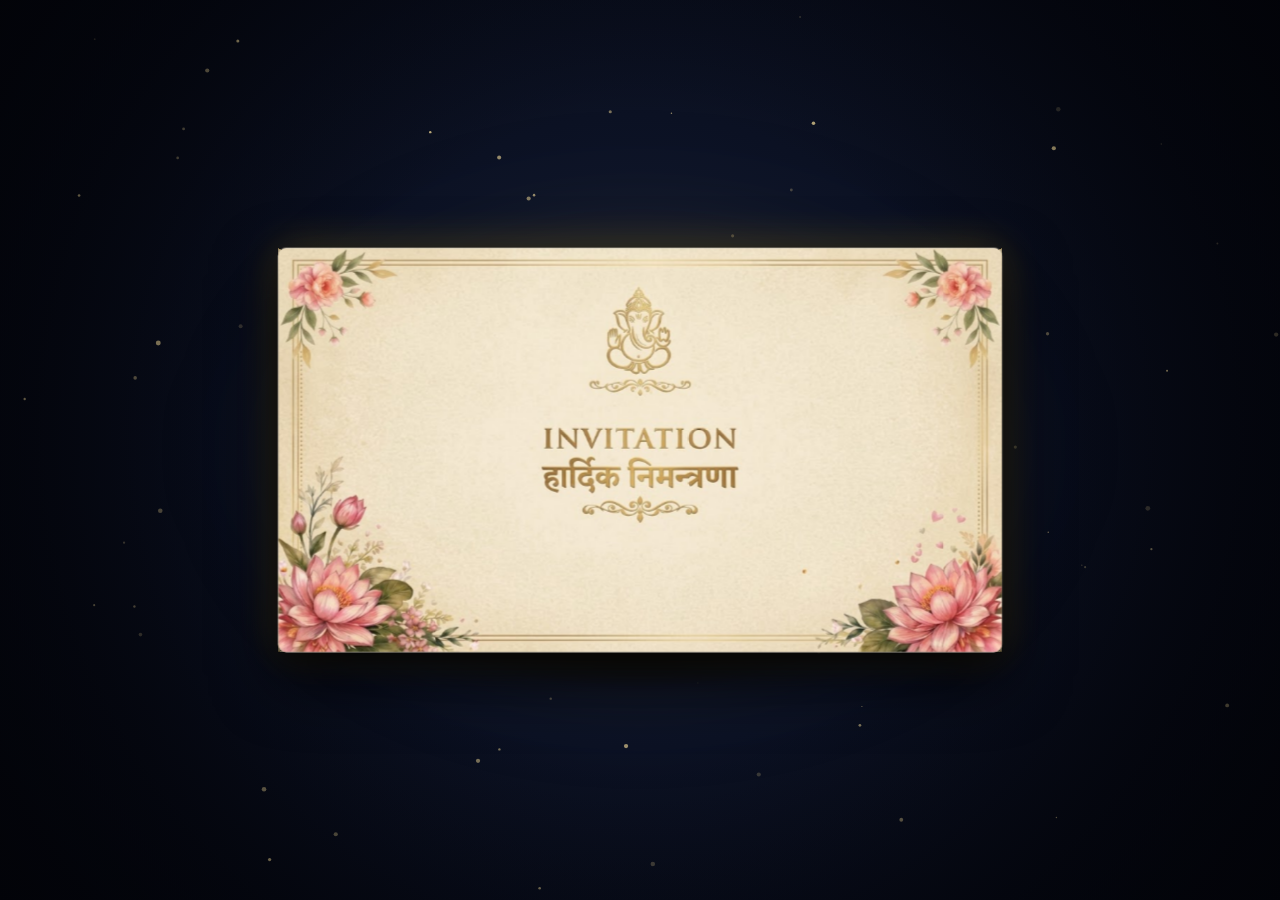
<file: index.html>
<!DOCTYPE html>
<html lang="en">
<head>
  <meta charset="UTF-8" />
  <meta name="viewport" content="width=device-width, initial-scale=1.0, maximum-scale=1.0, user-scalable=no" />
  <title>Manish &amp; Sudha Reception Invite</title>

  <!-- Open Graph (WhatsApp, Facebook, Messenger, Telegram, LinkedIn) -->
  <meta property="og:type"        content="website" />
  <meta property="og:title"       content="Manish &amp; Sudha Reception Invite" />
  <meta property="og:description" content="Cordially invite you to celebrate their Reception on 13 October 2026 · D.B Venue, Chandragiri, Bagmati" />
  <meta property="og:image"       content="assets/inner-card.png" />

  <!-- Twitter / X Card -->
  <meta name="twitter:card"        content="summary_large_image" />
  <meta name="twitter:title"       content="Manish &amp; Sudha Reception Invite" />
  <meta name="twitter:description" content="Cordially invite you to celebrate their Reception on 13 October 2026 · D.B Venue, Chandragiri, Bagmati" />
  <meta name="twitter:image"       content="assets/inner-card.png" />

  <link rel="stylesheet" href="css/style.css" />
  <!-- Google Fonts for Vedic Serif & Devanagari Elegance -->
  <link rel="preconnect" href="https://fonts.googleapis.com">
  <link rel="preconnect" href="https://fonts.gstatic.com" crossorigin>
  <link href="https://fonts.googleapis.com/css2?family=Cinzel:wght@400;600;700;800&family=Great+Vibes&family=Marcellus&family=Rozha+One&family=Yatra+One&display=swap" rel="stylesheet">
  <!-- GSAP Animation Platform -->
  <script src="https://cdnjs.cloudflare.com/ajax/libs/gsap/3.12.2/gsap.min.js"></script>
</head>
<body>
  <div id="app">
    <!-- Ambient Gold Dust Canvas -->
    <canvas id="particles-canvas"></canvas>

    <!-- Ambient Vignette Effect -->
    <div class="vignette-overlay"></div>



    <!-- Main Scene Container (3D Perspective Space) -->
    <main class="scene-container" id="scene-container">
      
      <!-- Atmospheric Backdrop Glow Spotlight (Makes envelope pop) -->
      <div class="scene-spotlight-glow" id="scene-glow"></div>

      <!-- THE TRUE 3D ENVELOPE ASSEMBLY -->
      <div class="envelope-assembly" id="envelope">
        <!-- Floor Contact Shadow -->
        <div class="envelope-shadow" id="envelope-shadow"></div>

        <!-- 3D Physical Box / Shell with Front, Back & Paper Thickness -->
        <div class="envelope-3d-box" id="envelope-3d-box">
          
          <!-- 3D Paper Thickness Edges -->
          <div class="envelope-edge edge-left"></div>
          <div class="envelope-edge edge-right"></div>
          <div class="envelope-edge edge-bottom"></div>

          <!-- Envelope Interior (visible through flap when open, gives depth) -->
          <div class="envelope-face face-interior" id="face-interior"></div>

          <!-- ========================================================
               FRONT FACE OF 3D ENVELOPE (media_1790006540190.png)
               "INVITATION / हार्दिक निमन्त्रणा" & Lord Ganesha
               ======================================================== -->
          <div class="envelope-face face-front" id="face-front">
            <img src="assets/card-front.png" alt="Envelope Front - Invitation" class="envelope-asset-img" />
            <div class="envelope-shimmer-sheen"></div>

          </div>



          <!-- ========================================================
               BACK FACE OF 3D ENVELOPE (media_1790006549972.png)
               Triangular Flap & Metallic Ganesha Wax Seal
               ======================================================== -->
          <div class="envelope-face face-back" id="face-back">
            
            <!-- Envelope Back Pocket (Covers bottom & sides) -->
            <div class="envelope-pocket-wrap">
              <img src="assets/envelope-back.png" alt="Envelope Back Pocket" class="envelope-asset-img pocket-cut" />
            </div>

            <!-- Triangular Flap (clip-path animated to fold open — no 3D rotation) -->
            <div class="envelope-flap-wrap" id="envelope-flap">
              <img src="assets/envelope-back.png" alt="Envelope Flap" class="envelope-asset-img" />
            </div>

            <!-- Metallic Ganesha Wax Seal (outside flap-wrap so clip-path doesn't cut it) -->
            <div class="wax-seal" id="wax-seal" role="button" aria-label="Open 3D Invitation Envelope">
              <div class="wax-glow-halo"></div>
              <div class="wax-seal-body">
                <div class="wax-seal-rim">
                  <svg viewBox="0 0 100 100" class="ganesha-seal-svg">
                    <defs>
                      <linearGradient id="ganeshaGold" x1="0%" y1="0%" x2="100%" y2="100%">
                        <stop offset="0%" stop-color="#fff4c2" />
                        <stop offset="35%" stop-color="#fae19c" />
                        <stop offset="70%" stop-color="#d4af37" />
                        <stop offset="100%" stop-color="#8a6114" />
                      </linearGradient>
                    </defs>
                    <path d="M50 16 C45 16 42 20 42 24 C42 28 45 32 50 32 C55 32 58 28 58 24 C58 20 55 16 50 16 Z" fill="url(#ganeshaGold)" />
                    <path d="M44 20 L50 8 L56 20 Z" fill="url(#ganeshaGold)" />
                    <circle cx="50" cy="7" r="1.5" fill="#fff5cc" />
                    <path d="M42 22 C34 22 28 26 28 32 C28 38 34 42 41 42" stroke="url(#ganeshaGold)" stroke-width="2.2" fill="none" stroke-linecap="round" />
                    <path d="M58 22 C66 22 72 26 72 32 C72 38 66 42 59 42" stroke="url(#ganeshaGold)" stroke-width="2.2" fill="none" stroke-linecap="round" />
                    <path d="M47 30 C47 36 49 44 49 52 C49 62 44 68 38 68 C34 68 32 64 34 61 C36 58 40 60 41 62" stroke="url(#ganeshaGold)" stroke-width="3" fill="none" stroke-linecap="round" />
                    <circle cx="62" cy="58" r="4.5" fill="url(#ganeshaGold)" />
                    <path d="M45 42 L39 44" stroke="url(#ganeshaGold)" stroke-width="2.2" stroke-linecap="round" />
                    <path d="M50 18 L50 25" stroke="#fff4c2" stroke-width="1.8" stroke-linecap="round" />
                    <circle cx="50" cy="26.5" r="1.2" fill="#d4af37" />
                    <path d="M36 78 C42 74 58 74 64 78 C58 84 42 84 36 78 Z" fill="url(#ganeshaGold)" opacity="0.85" />
                  </svg>
                </div>
              </div>
            </div>

          </div>

          <!-- ========================================================
               THE INNER INVITATION CARD (Positioned in front of envelope & flap)
               Manish Pokharel & Sudha Aryal Royal Card
               ======================================================== -->
          <div class="inner-card-3d" id="inner-card">
            <div class="portrait-card-container">
              <!-- High-res wedding card asset -->
              <img src="assets/inner-card.png" alt="Manish Pokharel &amp; Sudha Aryal Wedding Invitation" class="portrait-card-img" />
              <div class="card-shimmer-sheen"></div>

              <!-- Clickable Venue Hotspot: Opens Google Maps link directly -->
              <a href="https://maps.app.goo.gl/8sQeNH2fCRxN4Krw5" 
                 target="_blank" 
                 rel="noopener noreferrer" 
                 class="venue-location-link" 
                 id="venue-link-card" 
                 title="Open Venue on Google Maps (Raj Mahal Event, Pokhara)" 
                 aria-label="Open venue location on Google Maps: Raj Mahal Event, Devi's Falls, Pokhara">
              </a>
            </div>
          </div>

        </div>
      </div>

    </main>



    <!-- Card Zoom Lightbox Modal (Click to View Full Size) -->
    <div class="card-lightbox-modal" id="card-lightbox" aria-modal="true" role="dialog">
      <div class="lightbox-backdrop" id="lightbox-backdrop"></div>
      <div class="lightbox-container">
        <button class="lightbox-close-btn" id="btn-close-lightbox" aria-label="Close Lightbox">✕</button>
        <div class="lightbox-card-wrapper">
          <img src="assets/inner-card.png" alt="Manish &amp; Sudha Wedding Card Full Resolution" class="lightbox-card-img" />
          <div class="card-shimmer-sheen"></div>
          <!-- Clickable Venue Hotspot in Lightbox Zoom: Opens Google Maps link directly -->
          <a href="https://maps.app.goo.gl/8sQeNH2fCRxN4Krw5" 
             target="_blank" 
             rel="noopener noreferrer" 
             class="venue-location-link" 
             id="venue-link-lightbox" 
             title="Open Venue on Google Maps (Raj Mahal Event, Pokhara)" 
             aria-label="Open venue location on Google Maps: Raj Mahal Event, Devi's Falls, Pokhara">
          </a>
        </div>
      </div>
    </div>
  </div>

  <!-- Application Bundle -->
  <script src="js/bundle.js"></script>
</body>
</html>
</file>
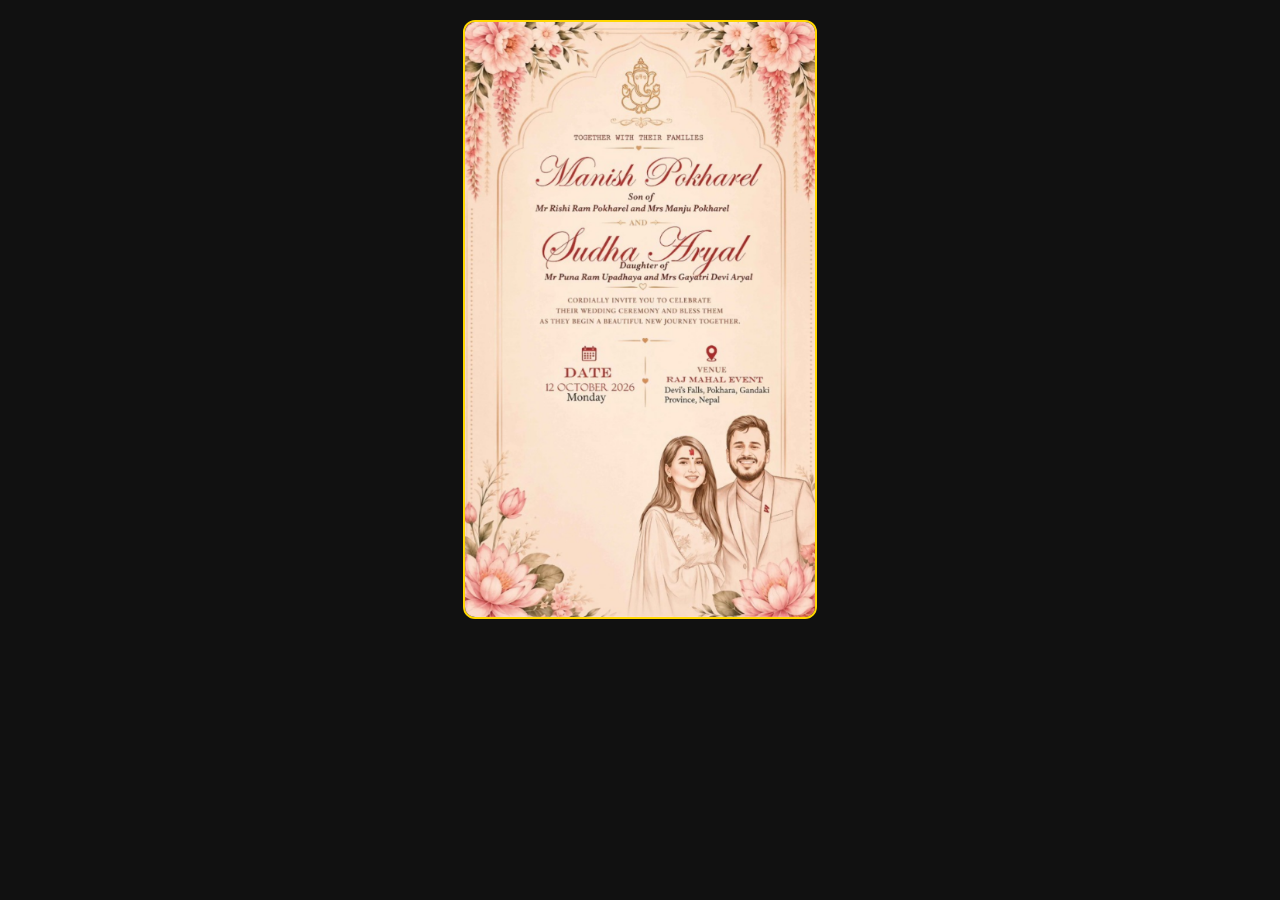
<file: scratch/compare_page.html>
<!DOCTYPE html>
<html>
<head>
  <meta charset="utf-8">
  <meta name="viewport" content="width=device-width, initial-scale=1.0">
  <style>
    body { margin: 0; background: #111; display: flex; flex-direction: column; align-items: center; justify-content: center; }
    .card-box {
      width: 350px;
      height: 595px;
      border: 2px solid gold;
      border-radius: 12px;
      overflow: hidden;
      margin: 20px;
    }
    img {
      width: 100%;
      height: 100%;
      object-fit: cover;
      display: block;
      image-rendering: -webkit-optimize-contrast;
      image-rendering: crisp-edges;
    }
  </style>
</head>
<body>
  <div class="card-box">
    <img src="/scratch/inner-card-highres.png" id="img-test" />
  </div>
</body>
</html>
</file>
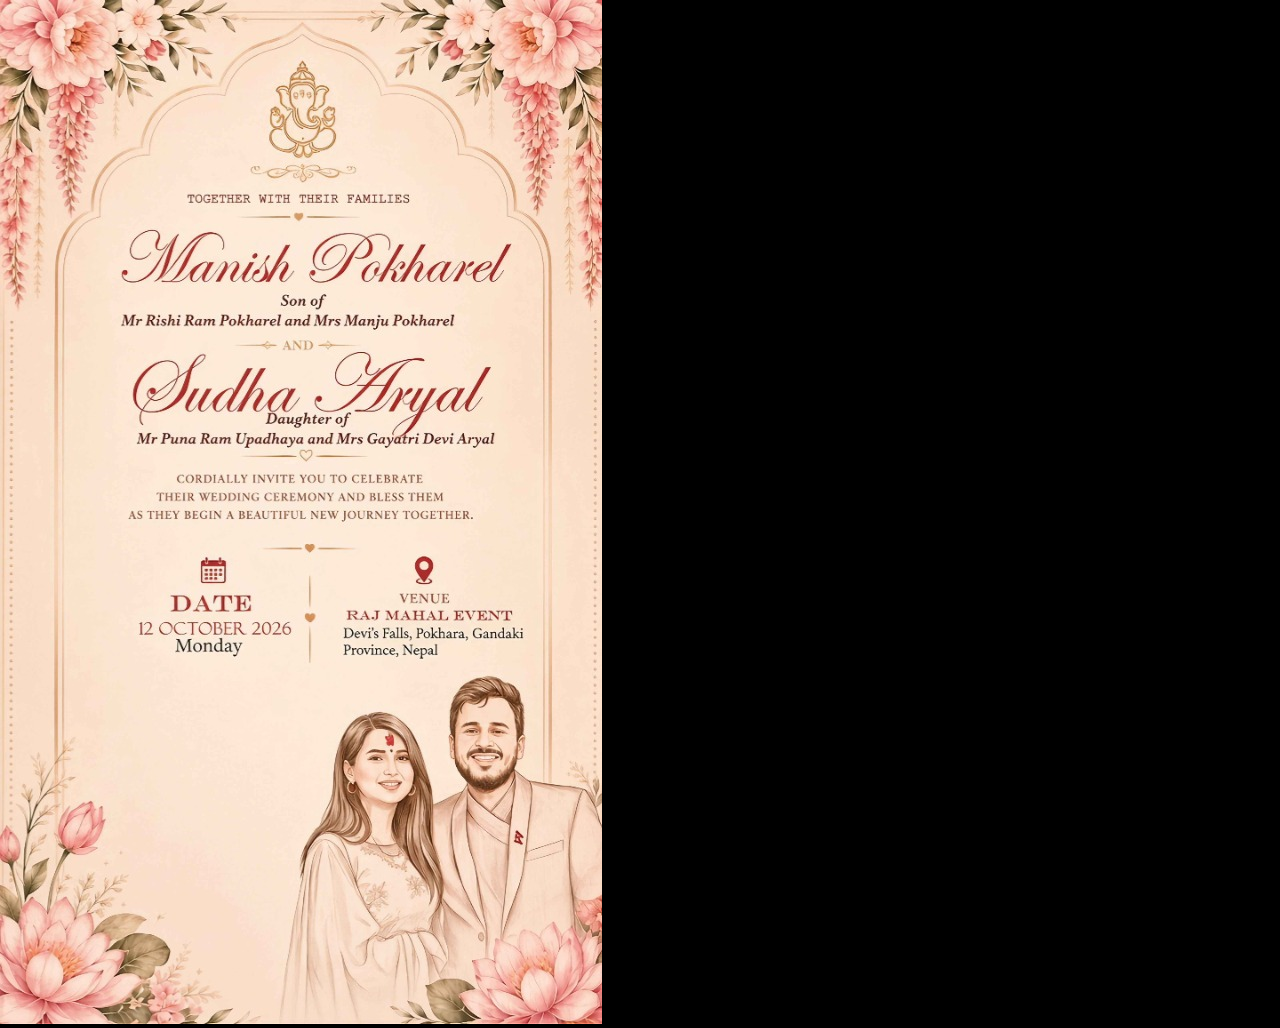
<file: scratch/test_canvas.html>
<!DOCTYPE html>
<html>
<head><style>body { margin: 0; background: #000; }</style></head>
<body>
<canvas id="c" width="602" height="1024"></canvas>
<script>
window.imageLoaded = false;
window.analysisResult = null;
const img = new Image();
img.onload = () => {
  const c = document.getElementById('c');
  const ctx = c.getContext('2d');
  ctx.drawImage(img, 0, 0);
  const imgData = ctx.getImageData(0, 0, 602, 1024);
  const data = imgData.data;

  // Let's find the red pin around y: 500-600, x: 300-500
  let redPixels = [];
  for (let y = 520; y < 660; y++) {
    for (let x = 300; x < 550; x++) {
      const i = (y * 602 + x) * 4;
      const r = data[i], g = data[i+1], b = data[i+2];
      // Red pin has high red and low green/blue
      if (r > 140 && g < 75 && b < 75) {
        redPixels.push({x, y, r, g, b});
      }
    }
  }

  // Find text pixels for VENUE / RAJ MAHAL EVENT / Devi's Falls
  // Text is dark red / brownish (r: 60-120, g: 20-50, b: 20-50)
  let textPixels = [];
  for (let y = 540; y < 650; y++) {
    for (let x = 330; x < 560; x++) {
      const i = (y * 602 + x) * 4;
      const r = data[i], g = data[i+1], b = data[i+2];
      // Background in that area is warm cream ~ r: 245-255, g: 235-245, b: 220-230
      if (r < 180 && g < 140 && b < 140) {
        textPixels.push({x, y, r, g, b});
      }
    }
  }

  const pinMinX = Math.min(...redPixels.map(p => p.x));
  const pinMaxX = Math.max(...redPixels.map(p => p.x));
  const pinMinY = Math.min(...redPixels.map(p => p.y));
  const pinMaxY = Math.max(...redPixels.map(p => p.y));

  const textMinX = Math.min(...textPixels.map(p => p.x));
  const textMaxX = Math.max(...textPixels.map(p => p.x));
  const textMinY = Math.min(...textPixels.map(p => p.y));
  const textMaxY = Math.max(...textPixels.map(p => p.y));

  window.analysisResult = {
    imgW: 602,
    imgH: 1024,
    pin: { minX: pinMinX, maxX: pinMaxX, minY: pinMinY, maxY: pinMaxY },
    text: { minX: textMinX, maxX: textMaxX, minY: textMinY, maxY: textMaxY },
    totalVenueBox: {
      left: Math.min(pinMinX, textMinX),
      right: Math.max(pinMaxX, textMaxX),
      top: Math.min(pinMinY, textMinY),
      bottom: Math.max(pinMaxY, textMaxY),
      leftPct: ((Math.min(pinMinX, textMinX) / 602) * 100).toFixed(2) + '%',
      rightPct: ((Math.max(pinMaxX, textMaxX) / 602) * 100).toFixed(2) + '%',
      topPct: ((Math.min(pinMinY, textMinY) / 1024) * 100).toFixed(2) + '%',
      bottomPct: ((Math.max(pinMaxY, textMaxY) / 1024) * 100).toFixed(2) + '%',
      widthPct: (((Math.max(pinMaxX, textMaxX) - Math.min(pinMinX, textMinX)) / 602) * 100).toFixed(2) + '%',
      heightPct: (((Math.max(pinMaxY, textMaxY) - Math.min(pinMinY, textMinY)) / 1024) * 100).toFixed(2) + '%'
    }
  };
  window.imageLoaded = true;
};
img.src = "[data-uri]";
</script>
</body>
</html>
</file>
<file: css/style.css>
/* ==========================================================================
   THE ROYAL INVITATION - TRUE 3D ENVELOPE (FRONT & BACK DESIGN)
   Landscape Traditional Indian/Hindu Royal Ivory & Gold Aesthetics
   ========================================================================== */

:root {
  --font-serif: 'Cinzel', 'Playfair Display', Georgia, serif;
  --font-devanagari: 'Rozha One', 'Yatra One', 'Cinzel', serif;
  --font-script: 'Great Vibes', cursive;
  --font-sans: 'Marcellus', 'Cinzel', system-ui, sans-serif;

  --gold-highlight: #fff6d6;
  --gold-light: #fae19c;
  --gold-primary: #d4af37;
  --gold-medium: #b38927;
  --gold-dark: #7a5410;
  
  --bg-dark: #03050c;
  --bg-ambient: radial-gradient(circle at 50% 48%, #141c33 0%, #0c1224 40%, #060914 75%, #03040a 100%);
  --ivory-bg: #f9f5eb;
  --ivory-dark: #efe5d0;
  --text-dark: #26160d;

  /* 3D Envelope & Inner Card Dimensions (Default Desktop) */
  --env-w: 720px;
  --env-h: 402px;
  --card-w: 336px;
  --card-h: calc(var(--card-w) * (1024 / 602));
  --edge-t: 16px;
  --seal-size: 82px;
}

*, *::before, *::after {
  box-sizing: border-box;
  margin: 0;
  padding: 0;
  user-select: none;
}

html, body {
  width: 100%;
  height: 100%;
  overflow: hidden;
  background: var(--bg-dark);
  color: #fff;
  font-family: var(--font-sans);
  -webkit-font-smoothing: antialiased;
}



#app {
  position: relative;
  width: 100vw;
  height: 100vh;
  display: flex;
  flex-direction: column;
  justify-content: center;
  align-items: center;
  overflow: hidden;
  background: var(--bg-ambient);
}

/* Ambient Gold Particles Canvas */
#particles-canvas {
  position: absolute;
  top: 0;
  left: 0;
  width: 100%;
  height: 100%;
  pointer-events: none;
  z-index: 1;
}

/* Vignette Overlay */
.vignette-overlay {
  position: absolute;
  top: 0;
  left: 0;
  width: 100%;
  height: 100%;
  pointer-events: none;
  background: radial-gradient(circle at 50% 48%, transparent 40%, rgba(2, 3, 8, 0.82) 100%);
  z-index: 2;
}

/* ==========================================================================
   HEADER HUD
   ========================================================================== */
.header-hud {
  position: relative;
  z-index: 50;
  margin-top: 14px;
  display: flex;
  flex-direction: column;
  align-items: center;
  text-align: center;
  pointer-events: none;
}

.brand-crest {
  font-family: var(--font-devanagari);
  font-size: 0.92rem;
  letter-spacing: 3px;
  color: var(--gold-light);
  text-shadow: 0 0 12px rgba(250, 225, 156, 0.5);
  margin-bottom: 2px;
}

.brand-title {
  font-family: var(--font-serif);
  font-size: 1.7rem;
  font-weight: 700;
  letter-spacing: 3px;
  text-transform: uppercase;
  background: linear-gradient(135deg, #ffffff 0%, #fae19c 60%, #d4af37 100%);
  -webkit-background-clip: text;
  -webkit-text-fill-color: transparent;
  filter: drop-shadow(0 2px 8px rgba(0, 0, 0, 0.7));
}

.brand-subtitle {
  font-size: 0.8rem;
  letter-spacing: 2px;
  color: #d1b894;
  margin-top: 2px;
}

.status-pill {
  margin-top: 8px;
  display: inline-flex;
  align-items: center;
  gap: 8px;
  padding: 5px 16px;
  background: rgba(26, 6, 11, 0.75);
  border: 1px solid rgba(212, 175, 55, 0.4);
  border-radius: 20px;
  font-size: 0.72rem;
  font-weight: 600;
  letter-spacing: 1.5px;
  color: var(--gold-light);
  box-shadow: 0 4px 15px rgba(0, 0, 0, 0.6);
  backdrop-filter: blur(8px);
}

.pulse-dot {
  width: 7px;
  height: 7px;
  border-radius: 50%;
  background: #e6a817;
  box-shadow: 0 0 8px #f5c042;
  animation: pulse-glow 2s infinite ease-in-out;
}

.pulse-dot.active {
  background: #4ade80;
  box-shadow: 0 0 10px #4ade80;
}

@keyframes pulse-glow {
  0%, 100% { transform: scale(1); opacity: 0.7; }
  50% { transform: scale(1.4); opacity: 1; }
}

/* Floating Tooltip */
.floating-tooltip {
  position: fixed;
  pointer-events: none;
  z-index: 100;
  padding: 6px 14px;
  background: rgba(20, 4, 8, 0.92);
  border: 1px solid var(--gold-primary);
  border-radius: 18px;
  color: var(--gold-light);
  font-size: 0.72rem;
  letter-spacing: 1px;
  box-shadow: 0 6px 20px rgba(0, 0, 0, 0.8), 0 0 12px rgba(212, 175, 55, 0.3);
  opacity: 0;
  transform: translateY(6px);
  transition: opacity 0.2s ease, transform 0.2s ease;
}

.floating-tooltip.visible {
  opacity: 1;
  transform: translateY(0);
}

/* ==========================================================================
   MAIN SCENE CONTAINER (3D Perspective Space)
   ========================================================================== */
.scene-container {
  position: relative;
  width: 100%;
  max-width: 860px;
  height: 540px;
  z-index: 10;
  perspective: 1600px;
  display: flex;
  align-items: center;
  justify-content: center;
  margin: auto 0;
}

/* ==========================================================================
   ATMOSPHERIC SPOTLIGHT GLOW (Makes 3D Envelope Pop)
   ========================================================================== */
.scene-spotlight-glow {
  position: absolute;
  top: 50%;
  left: 50%;
  transform: translate(-50%, -50%) translateZ(-80px);
  width: min(880px, 94vw);
  height: min(580px, 68vh);
  border-radius: 50%;
  background: radial-gradient(ellipse at 50% 50%, rgba(250, 225, 156, 0.32) 0%, rgba(212, 175, 55, 0.15) 38%, rgba(20, 28, 55, 0.05) 60%, transparent 75%);
  filter: blur(48px);
  pointer-events: none;
  z-index: 0;
  transition: opacity 0.8s ease;
}

/* ==========================================================================
   THE 3D ENVELOPE ASSEMBLY
   ========================================================================== */
.envelope-assembly {
  position: relative;
  width: var(--env-w);
  height: var(--env-h);
  transform-style: preserve-3d;
}

/* Floor Contact Shadow */
.envelope-shadow {
  position: absolute;
  bottom: -32px;
  left: 6%;
  width: 88%;
  height: 46px;
  background: radial-gradient(ellipse at center, rgba(0, 0, 0, 0.9) 0%, rgba(10, 16, 35, 0.45) 50%, transparent 75%);
  border-radius: 50%;
  z-index: 0;
  filter: blur(12px);
  pointer-events: none;
  transition: transform 0.8s ease, opacity 0.8s ease;
}

/* ==========================================================================
   3D PHYSICAL ENVELOPE BOX (Shell with Front, Back, & Paper Thickness)
   ========================================================================== */
.envelope-3d-box {
  position: relative;
  width: 100%;
  height: 100%;
  transform-style: preserve-3d;
  cursor: pointer;
}

/* 3D Paper Thickness Edges */
.envelope-edge {
  position: absolute;
  box-sizing: border-box;
  background: linear-gradient(135deg, #dfcfb2 0%, #c5b290 100%);
  border: 1px solid rgba(212, 175, 55, 0.4);
  pointer-events: none;
}

.edge-left {
  top: 0;
  left: calc(var(--edge-t) / -2);
  width: var(--edge-t);
  height: 100%;
  transform: rotateY(-90deg);
}

.edge-right {
  top: 0;
  right: calc(var(--edge-t) / -2);
  width: var(--edge-t);
  height: 100%;
  transform: rotateY(90deg);
}

.edge-bottom {
  bottom: calc(var(--edge-t) / -2);
  left: 0;
  width: 100%;
  height: var(--edge-t);
  transform: rotateX(-90deg);
}

/* Common Envelope Faces */
.envelope-face {
  position: absolute;
  top: 0;
  left: 0;
  width: 100%;
  height: 100%;
  border-radius: 8px;
  box-shadow: 
    0 25px 65px rgba(0, 0, 0, 0.85),
    0 8px 24px rgba(0, 0, 0, 0.6),
    0 0 40px rgba(212, 175, 55, 0.35);
  backface-visibility: hidden;
  -webkit-backface-visibility: hidden;
}

.envelope-asset-img {
  width: 100%;
  height: 100%;
  object-fit: fill;
  display: block;
}

/* --- FRONT FACE (media_1790006540190.png: INVITATION / हार्दिक निमन्त्रणा) --- */
.face-front {
  background: var(--ivory-bg);
  transform: translateZ(8px);
  overflow: hidden;
  z-index: 5;
  cursor: pointer;
  -webkit-tap-highlight-color: transparent;
}

.envelope-shimmer-sheen {
  position: absolute;
  top: 0;
  left: -100%;
  width: 60%;
  height: 100%;
  background: linear-gradient(90deg, transparent, rgba(255, 246, 214, 0.35), transparent);
  transform: skewX(-25deg);
  pointer-events: none;
  animation: gold-sheen 6s infinite ease-in-out;
}

@keyframes gold-sheen {
  0%, 80% { left: -100%; }
  100% { left: 160%; }
}

/* Front Flip Hint Badge */
.front-flip-badge {
  position: absolute;
  bottom: 14px;
  left: 50%;
  transform: translateX(-50%);
  padding: 6px 16px;
  background: rgba(26, 8, 12, 0.85);
  border: 1px solid var(--gold-primary);
  border-radius: 20px;
  color: var(--gold-light);
  font-family: var(--font-serif);
  font-size: 0.7rem;
  letter-spacing: 1.2px;
  box-shadow: 0 4px 12px rgba(0, 0, 0, 0.6);
  cursor: pointer;
  transition: all 0.2s ease;
  display: flex;
  align-items: center;
  gap: 6px;
  z-index: 10;
}

.front-flip-badge:hover {
  background: rgba(45, 12, 20, 0.95);
  transform: translateX(-50%) scale(1.05);
  box-shadow: 0 0 14px rgba(212, 175, 55, 0.6);
}

.flip-icon {
  font-size: 0.85rem;
  color: var(--gold-light);
}

/* --- BACK FACE (media_1790006549972.png: Flap & Ganesha Wax Seal) --- */
.face-back {
  background: transparent; /* Transparent so backward-rotating flap isn't occluded */
  transform: rotateY(180deg) translateZ(8px);
  transform-style: preserve-3d;
  overflow: visible;
  z-index: 2;
  transition: box-shadow 0.4s ease;
}

/* Envelope Interior Face: Shows ivory interior when flap folds backward/open */
.face-interior {
  position: absolute;
  top: 0;
  left: 0;
  width: 100%;
  height: 100%;
  border-radius: 8px;
  background: linear-gradient(160deg, #f4ede0 0%, #ede1cc 40%, #e4d5bb 100%);
  transform: rotateY(180deg) translateZ(7px); /* Just behind face-back (z=8px) */
  backface-visibility: hidden;
  -webkit-backface-visibility: hidden;
  z-index: 1;
  pointer-events: none;
}

.envelope-assembly.is-open .envelope-face {
  box-shadow: none;
}

.envelope-assembly.is-open .envelope-edge {
  opacity: 0;
  visibility: hidden;
  transition: opacity 0.3s ease;
}

/* Envelope Back Pocket (Covers bottom & sides) */
.envelope-pocket-wrap {
  position: absolute;
  top: 0;
  left: 0;
  width: 100%;
  height: 100%;
  z-index: 2;
  pointer-events: none;
  border-radius: 8px;
  overflow: hidden;
  clip-path: polygon(0 0, 50% 65.5%, 100% 0, 100% 100%, 0 100%);
  -webkit-clip-path: polygon(0 0, 50% 65.5%, 100% 0, 100% 100%, 0 100%);
}

/* Triangular Flap — flat element with animated clip-path (no 3D rotation needed) */
.envelope-flap-wrap {
  position: absolute;
  top: 0;
  left: 0;
  width: 100%;
  height: 100%;
  z-index: 3;
  clip-path: polygon(0% 0%, 100% 0%, 50% 65.5%);
  -webkit-clip-path: polygon(0% 0%, 100% 0%, 50% 65.5%);
  pointer-events: none; /* wax-seal inside handles its own clicks */
}

/* Metallic Ganesha Wax Seal */
.wax-seal {
  position: absolute;
  top: 55.6%;
  left: 50%;
  width: var(--seal-size);
  height: var(--seal-size);
  transform: translate(-50%, -50%);
  z-index: 10;
  cursor: pointer;
  pointer-events: auto;
  backface-visibility: hidden;
  -webkit-backface-visibility: hidden;
  transition: transform 0.25s cubic-bezier(0.16, 1, 0.3, 1), filter 0.25s ease;
}

.wax-seal-body {
  width: 100%;
  height: 100%;
  border-radius: 50%;
  background: radial-gradient(circle at 35% 30%, #fae6a6 0%, #d4af37 40%, #8c671b 80%, #543909 100%);
  box-shadow: 
    0 8px 20px rgba(0, 0, 0, 0.85),
    0 0 16px rgba(212, 175, 55, 0.5),
    inset 0 2px 5px rgba(255, 255, 255, 0.75),
    inset 0 -2px 6px rgba(0, 0, 0, 0.7);
  display: flex;
  align-items: center;
  justify-content: center;
  position: relative;
}

.wax-seal-rim {
  width: 80%;
  height: 80%;
  border-radius: 50%;
  border: 1.5px dashed rgba(42, 14, 5, 0.5);
  box-shadow: inset 0 0 8px rgba(0, 0, 0, 0.45);
  display: flex;
  align-items: center;
  justify-content: center;
  background: radial-gradient(circle at 35% 30%, #ebd391 0%, #c29c2d 65%, #7a5210 100%);
}

.ganesha-seal-svg {
  width: 75%;
  height: 75%;
  filter: drop-shadow(0 1px 2px rgba(0, 0, 0, 0.7));
}

.wax-glow-halo {
  position: absolute;
  top: -22%;
  left: -22%;
  width: 144%;
  height: 144%;
  border-radius: 50%;
  background: radial-gradient(circle, rgba(250, 225, 156, 0.35) 0%, transparent 70%);
  pointer-events: none;
  animation: halo-pulse 2.5s infinite ease-in-out;
}

@keyframes halo-pulse {
  0%, 100% { transform: scale(1); opacity: 0.6; }
  50% { transform: scale(1.15); opacity: 1; }
}

/* ==========================================================================
   THE INNER INVITATION CARD (Manish Pokharel & Sudha Aryal Royal Card)
   ========================================================================== */
.inner-card-3d {
  position: absolute;
  top: 10px;
  left: calc(50% - (var(--card-w) / 2));
  width: var(--card-w);
  height: var(--card-h);
  z-index: 25;
  transform: rotateY(180deg) translateZ(0px);
  transform-style: preserve-3d;
  display: none;
  pointer-events: none;
  transition: box-shadow 0.3s ease;
}

.inner-card-3d.active {
  display: block;
  pointer-events: auto;
  cursor: zoom-in;
  z-index: 30;
  visibility: visible;
}

.portrait-card-container {
  position: relative;
  width: 100%;
  height: 100%;
  aspect-ratio: 602 / 1024;
  border-radius: 12px;
  overflow: hidden;
  box-shadow: none;
  border: none;
  background: #fbf7ee;
}

.inner-card-3d.active .portrait-card-container {
  box-shadow:
    0 30px 70px rgba(0, 0, 0, 0.95),
    0 0 35px rgba(212, 175, 55, 0.5),
    0 0 12px rgba(255, 246, 214, 0.25);
  border: 2px solid rgba(212, 175, 55, 0.65);
  transition: box-shadow 0.6s ease;
}

.portrait-card-img {
  width: 100%;
  height: 100%;
  object-fit: cover;
  display: block;
  image-rendering: auto;
  -webkit-backface-visibility: hidden;
  backface-visibility: hidden;
}

.card-shimmer-sheen {
  position: absolute;
  top: 0;
  left: -120%;
  width: 60%;
  height: 100%;
  background: linear-gradient(90deg, transparent, rgba(255, 246, 214, 0.28), rgba(212, 175, 55, 0.15), transparent);
  transform: skewX(-25deg);
  pointer-events: none;
  z-index: 5;
}

/* Clickable Venue Location Hotspot: Opens Google Maps link */
.venue-location-link {
  position: absolute;
  top: 53.0%;
  left: 53.0%;
  width: 38.0%;
  height: 12.0%;
  z-index: 10;
  cursor: pointer;
  border-radius: 8px;
  text-decoration: none;
  display: block;
  -webkit-tap-highlight-color: rgba(212, 175, 55, 0.35);
  transition: all 0.25s cubic-bezier(0.2, 0, 0, 1);
}

.venue-location-link:hover,
.venue-location-link:focus-visible {
  background: rgba(212, 175, 55, 0.12);
  box-shadow: 0 0 16px rgba(212, 175, 55, 0.45), inset 0 0 8px rgba(212, 175, 55, 0.25);
  border: 1px dashed rgba(184, 134, 11, 0.65);
  outline: none;
}

/* ==========================================================================
   BOTTOM TOOLBAR (Minimalist Luxury 2-Button Control)
   ========================================================================== */
.bottom-toolbar {
  position: absolute;
  bottom: 24px;
  left: 50%;
  transform: translateX(-50%);
  z-index: 50;
  display: flex;
  align-items: center;
  gap: 16px;
  background: rgba(10, 15, 30, 0.85);
  padding: 8px 20px;
  border-radius: 30px;
  border: 1px solid rgba(212, 175, 55, 0.4);
  box-shadow: 0 10px 30px rgba(0, 0, 0, 0.85), 0 0 20px rgba(212, 175, 55, 0.25);
  backdrop-filter: blur(14px);
}

.btn-luxury {
  display: inline-flex;
  align-items: center;
  gap: 8px;
  padding: 10px 22px;
  border-radius: 22px;
  background: rgba(255, 255, 255, 0.06);
  border: 1px solid rgba(212, 175, 55, 0.35);
  color: #e0d0b8;
  font-family: var(--font-serif);
  font-size: 0.78rem;
  font-weight: 600;
  letter-spacing: 1.2px;
  cursor: pointer;
  transition: all 0.25s cubic-bezier(0.16, 1, 0.3, 1);
}

.btn-luxury:hover:not(:disabled) {
  background: rgba(212, 175, 55, 0.18);
  border-color: var(--gold-light);
  color: #fff;
  transform: translateY(-2px);
  box-shadow: 0 4px 18px rgba(212, 175, 55, 0.35);
}

.btn-luxury:disabled {
  opacity: 0.4;
  cursor: not-allowed;
  border-color: rgba(255, 255, 255, 0.1);
}

.btn-luxury.primary {
  background: linear-gradient(135deg, #d4af37 0%, #a37217 100%);
  border-color: var(--gold-light);
  color: #1a0408;
  font-weight: 700;
  box-shadow: 0 4px 15px rgba(212, 175, 55, 0.45);
}

.btn-luxury.primary:hover:not(:disabled) {
  background: linear-gradient(135deg, #f0cf62 0%, #b8831e 100%);
  transform: translateY(-2px);
  box-shadow: 0 6px 22px rgba(212, 175, 55, 0.65);
}

.btn-luxury.active {
  border-color: var(--gold-light);
  box-shadow: 0 0 12px rgba(212, 175, 55, 0.3);
}

/* ==========================================================================
   RESPONSIVE ADJUSTMENTS: MOBILE PHONE & 9:16 PORTRAIT RATIO
   ========================================================================== */
@media (max-width: 768px), (max-aspect-ratio: 13/16) {
  :root {
    --env-w: min(84vw, calc((100dvh - 220px) * 0.54), 324px);
    --env-h: calc(var(--env-w) * 0.5586);
    --card-w: calc(var(--env-w) * 0.72);
    --card-h: calc(var(--card-w) * 1.8215);
    --edge-t: 10px;
    --seal-size: 60px;
  }

  body {
    touch-action: pan-y;
  }

  #app {
    padding: 0;
    justify-content: center;
    align-items: center;
  }



  /* Compact Header HUD */
  .header-hud {
    padding: 10px 14px 4px;
    gap: 1px;
    z-index: 60;
  }

  .brand-crest {
    font-size: 0.62rem;
    letter-spacing: 1.5px;
  }

  .brand-title {
    font-size: 1.38rem;
    letter-spacing: 2px;
    margin: 1px 0;
  }

  .brand-subtitle {
    font-size: 0.68rem;
    letter-spacing: 0.8px;
  }

  .status-pill {
    font-size: 0.62rem;
    padding: 3px 10px;
    margin-top: 3px;
    letter-spacing: 0.6px;
  }

  /* Scene Container */
  .scene-container {
    height: auto;
    flex: 1;
    min-height: 440px;
    display: flex;
    align-items: center;
    justify-content: center;
  }

  /* Front cover hint badge */
  .front-flip-badge {
    bottom: 10px;
    padding: 4px 14px;
    font-size: 0.62rem;
    letter-spacing: 1px;
  }

  /* Inner Card on Mobile */
  .inner-card-3d {
    border-radius: 10px;
  }

  .portrait-card-container {
    border-radius: 10px;
    border-width: 1.5px;
  }

  /* Mobile Bottom Toolbar (Touch 2-Button Row) */
  .bottom-toolbar {
    width: calc(100% - 24px);
    max-width: 360px;
    margin-bottom: 14px;
    display: grid;
    grid-template-columns: 1fr 1fr;
    gap: 10px;
    padding: 0 4px;
    z-index: 50;
  }

  .btn-luxury {
    padding: 11px 12px;
    font-size: 0.72rem;
    letter-spacing: 0.8px;
    justify-content: center;
    border-radius: 24px;
    min-height: 44px;
    gap: 6px;
    white-space: nowrap;
    overflow: hidden;
    text-overflow: ellipsis;
    -webkit-tap-highlight-color: transparent;
    touch-action: manipulation;
  }

  .btn-luxury svg {
    width: 15px;
    height: 15px;
    flex-shrink: 0;
  }
}


/* ==========================================================================
   CARD FULLSCREEN ZOOM LIGHTBOX MODAL
   ========================================================================== */
.card-lightbox-modal {
  position: fixed;
  inset: 0;
  z-index: 250;
  display: flex;
  align-items: center;
  justify-content: center;
  opacity: 0;
  pointer-events: none;
  visibility: hidden;
}

.card-lightbox-modal.active {
  opacity: 1;
  pointer-events: auto;
  visibility: visible;
}

.lightbox-backdrop {
  position: absolute;
  inset: 0;
  background: rgba(10, 3, 5, 0.88);
  backdrop-filter: blur(14px);
  cursor: pointer;
}

.lightbox-container {
  position: relative;
  z-index: 2;
  display: flex;
  align-items: center;
  justify-content: center;
  max-height: 92vh;
  max-width: 92vw;
}

.lightbox-close-btn {
  position: absolute;
  top: -16px;
  right: -16px;
  width: 40px;
  height: 40px;
  border-radius: 50%;
  background: #1a0408;
  border: 1.5px solid var(--gold-primary);
  color: var(--gold-light);
  font-size: 1.1rem;
  font-weight: 700;
  display: flex;
  align-items: center;
  justify-content: center;
  cursor: pointer;
  box-shadow: 0 4px 15px rgba(0, 0, 0, 0.8), 0 0 10px rgba(212, 175, 55, 0.4);
  z-index: 10;
  transition: all 0.2s ease;
}

.lightbox-close-btn:hover {
  background: #330b13;
  color: #fff;
  border-color: var(--gold-highlight);
  transform: scale(1.1);
  box-shadow: 0 0 18px rgba(212, 175, 55, 0.7);
}

.lightbox-card-wrapper {
  position: relative;
  height: min(88vh, 880px);
  aspect-ratio: 602 / 1024;
  border-radius: 16px;
  overflow: hidden;
  box-shadow: 0 25px 80px rgba(0, 0, 0, 0.95), 0 0 45px rgba(212, 175, 55, 0.5);
  border: 2.5px solid var(--gold-primary);
  background: #fbf7ee;
  transform-origin: 50% 50%;
  -webkit-backface-visibility: hidden;
  backface-visibility: hidden;
}

.lightbox-card-img {
  width: 100%;
  height: 100%;
  object-fit: cover;
  display: block;
  image-rendering: auto;
  -webkit-backface-visibility: hidden;
  backface-visibility: hidden;
}
</file>
